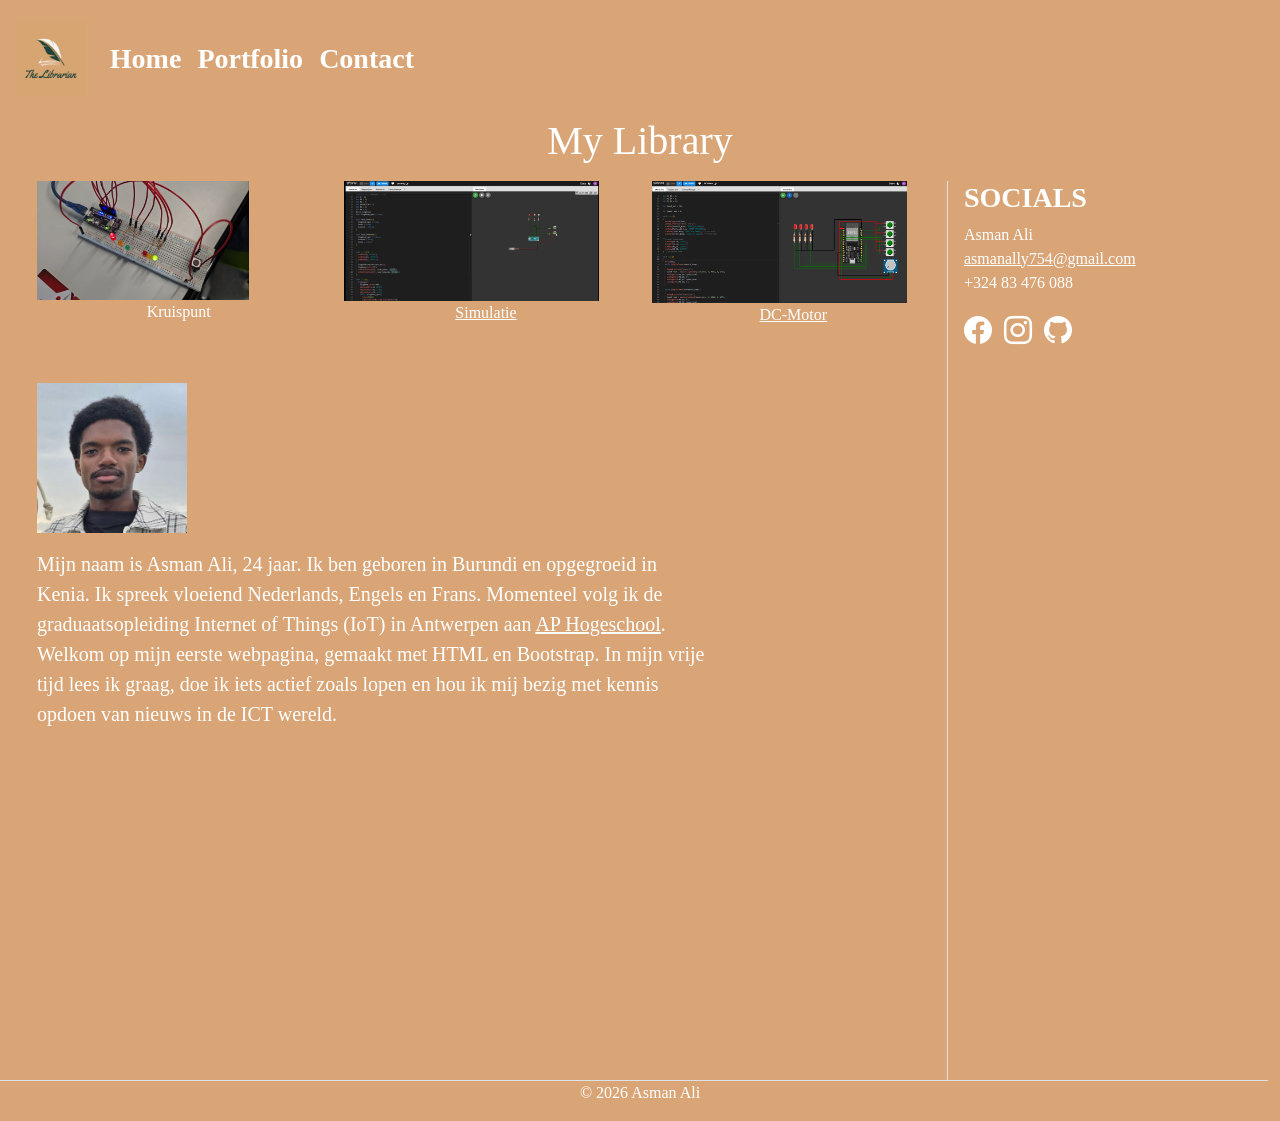
<file: index.html>
<!DOCTYPE html>
<html lang="nl-BE">

<head>
  <meta charset="UTF-8">
  <meta name="viewport" content="width=device-width, initial-scale=1.0">
  <title>Home</title>
  <!-- resetten van browsers -->
  <link rel="stylesheet" href="css/reset.css">
  <!-- Bootstrap CSS -->
  <link href="https://cdn.jsdelivr.net/npm/bootstrap@5.3.3/dist/css/bootstrap.min.css" rel="stylesheet"
    integrity="sha384-QWTKZyjpPEjISv5WaRU9OFeRpok6YctnYmDr5pNlyT2bRjXh0JMhjY6hW+ALEwIH" crossorigin="anonymous">
  <!-- Bootstrap CSS icons: https://icons.getbootstrap.com/#usage -->
  <link rel="stylesheet" href="https://cdn.jsdelivr.net/npm/bootstrap-icons@1.11.3/font/bootstrap-icons.min.css">
  <!-- JavaScript: Bootstrap Bundle with Popper -->
  <script src="https://cdn.jsdelivr.net/npm/bootstrap@5.3.3/dist/js/bootstrap.bundle.min.js"
    integrity="sha384-YvpcrYf0tY3lHB60NNkmXc5s9fDVZLESaAA55NDzOxhy9GkcIdslK1eN7N6jIeHz" crossorigin="anonymous" defer>
    </script>
  <!-- eigen geschreven css -->
  <link rel="stylesheet" href="css/style.css">

  <!-- JavaScript bestanden -->
   <script src="/assets/js/script.js" defer></script>

</head>
<body>
    <header>
        <nav class="navbar navbar-expand-md container-fluid p-3">
            <a class="navbar-brand " href="index.html"><img src="assets/images/TheLibrarian.png" alt="The Librarian" width="75" height="75"></a>
          <button class="navbar-toggler" type="button" data-bs-toggle="collapse" data-bs-target="#navbarSupportedContent"
            aria-controls="navbarSupportedContent" aria-expanded="false"    aria-label="Toggle navigation">
            <span class="navbar-toggler-icon"></span>
          </button>
          <section class="navbar-collapse collapse" id="navbarSupportedContent">
            <ul class="navbar-nav fs-3 fw-bolder text-end">
              <li class="nav-item">
                <a class="nav-link" href="index.html">Home</a>
              </li>
              <li class="nav-item">
                <a class="nav-link" href="portfolio.html">Portfolio</a>
              </li>
              <li class="nav-item">
                <a class="nav-link" href="contact.html">Contact</a>
              </li>
            </ul>
          </section>
        </nav>
        <h1 class="text-center fs-1">My Library</h1>
    </header>
  <section class="row mt-3">
    <main class="ps-5 col-md-9 border border-top-0">
      <div class="row">
        <article class="col-md-4">
          <figure class="text-center">
            <a href="kruispunt.html"><img src="assets/images/Screen.png" href="kruispunt.html" alt="Kruispunt" width="75%"></a>
            <figcaption class="text-center">Kruispunt</figcaption>
          </figure>
        </article>
        <article class="col-md-4">
          <figure class="text-center">
            <a href="simulatie.html"><img src="assets/images/Simulatie.png" alt="Simulatie" width="90%"><figcaption>Simulatie</a></figcaption>
          </figure>
        </article>
        <article class="col-md-4">
          <figure class="text-center">
            <a href="dc-motor.html"><img src="assets/images/DC-Motor.png" alt="DC-Motor" width="90%"><figcaption>DC-Motor</a></figcaption>
          </figure>
        </article>
      </div>
      <p><br></p>
      <figure class="col-lg-3 col-md-6">
              <img src="assets/images/Foto.jpg" alt="Asman Ali" width="150" height="150">
            </figure>
            <article class="col-lg-9 col-md-6 fs-5">
            <p>Mijn naam is Asman Ali, 24 jaar. Ik ben geboren in Burundi en opgegroeid in Kenia. Ik spreek vloeiend Nederlands, Engels en Frans. Momenteel volg ik de graduaatsopleiding Internet of Things (IoT) in Antwerpen aan <a href="https://www.ap.be/">AP Hogeschool</a>. Welkom op mijn eerste webpagina, gemaakt met HTML en Bootstrap. In mijn vrije tijd lees ik graag, doe ik iets actief zoals lopen en hou ik mij bezig met kennis opdoen van nieuws in de ICT wereld.</p>
          </article>
    </main>
    <aside class="col-md-3 border-bottom ps-3">
      <h2 class="text-uppercase fw-bolder fs-3">Socials</h2>
      <p>Asman Ali<br>
      <a href="mailto:asman.ali@student.ap.be">asmanally754@gmail.com</a><br>+324 83 476 088
      </p>
      <ul class="list-inline socials">
        <li class="list-inline-item"> 
          <a href="https://www.facebook.com/askrokodil.7" target="blank"><i class="bi bi-facebook fs-3"></i></a>
        </li>
        <li class="list-inline-item">
          <a href="https://www.instagram.com/asman_ally/" target="blank"><i class="bi bi-instagram fs-3"></i></a>
        </li>
        <li class="list-inline-item">
          <a href="https://github.com/AskrokodilMini/" target="blank"><i class="bi bi-github fs-3"></i></a>
        </li>
      </ul>
    </aside>
  </section>
  <div class="row">
    <footer class="text-center">
      <p>&copy; <span id="year"></span> Asman Ali</p>
    </footer>
  </div>   
</body>
</file>
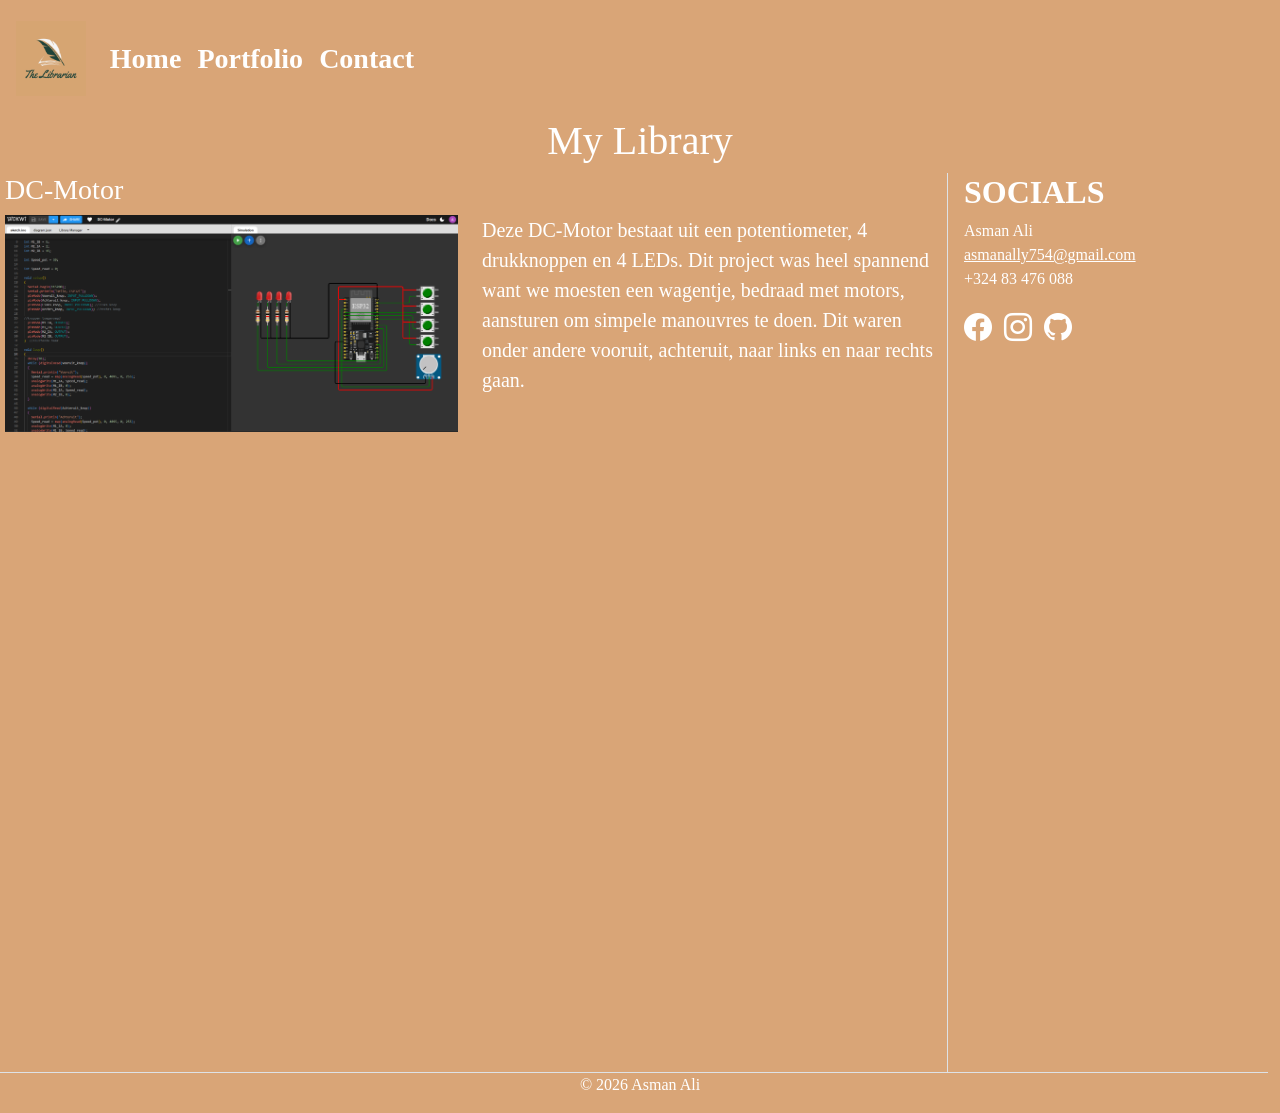
<file: dc-motor.html>
<!DOCTYPE html>
<html lang="nl-BE">

<head>
  <meta charset="UTF-8">
  <meta name="viewport" content="width=device-width, initial-scale=1.0">
  <title>DC-Motor</title>
  <!-- resetten van browsers -->
  <link rel="stylesheet" href="css/reset.css">
  <!-- Bootstrap CSS -->
  <link href="https://cdn.jsdelivr.net/npm/bootstrap@5.3.3/dist/css/bootstrap.min.css" rel="stylesheet"
    integrity="sha384-QWTKZyjpPEjISv5WaRU9OFeRpok6YctnYmDr5pNlyT2bRjXh0JMhjY6hW+ALEwIH" crossorigin="anonymous">
  <!-- Bootstrap CSS icons: https://icons.getbootstrap.com/#usage -->
  <link rel="stylesheet" href="https://cdn.jsdelivr.net/npm/bootstrap-icons@1.11.3/font/bootstrap-icons.min.css">
  <!-- JavaScript: Bootstrap Bundle with Popper -->
  <script src="https://cdn.jsdelivr.net/npm/bootstrap@5.3.3/dist/js/bootstrap.bundle.min.js"
    integrity="sha384-YvpcrYf0tY3lHB60NNkmXc5s9fDVZLESaAA55NDzOxhy9GkcIdslK1eN7N6jIeHz" crossorigin="anonymous" defer>
    </script>
  <!-- eigen geschreven css -->
  <link rel="stylesheet" href="css/style.css">

  <!-- JavaScript bestanden -->
   <script src="/assets/js/script.js" defer></script>

</head>
<body>
    <header>
        <nav class="navbar navbar-expand-md container-fluid p-3">
            <a class="navbar-brand " href="index.html"><img src="assets/images/TheLibrarian.png" alt="The Librarian" width="75" height="75"></a>
          <button class="navbar-toggler" type="button" data-bs-toggle="collapse" data-bs-target="#navbarSupportedContent"
            aria-controls="navbarSupportedContent" aria-expanded="false"    aria-label="Toggle navigation">
            <span class="navbar-toggler-icon"></span>
          </button>
          <section class="navbar-collapse collapse" id="navbarSupportedContent">
            <ul class="navbar-nav fs-3 fw-bolder text-end">
              <li class="nav-item">
                <a class="nav-link" href="index.html">Home</a>
              </li>
              <li class="nav-item">
                <a class="nav-link" href="portfolio.html">Portfolio</a>
              </li>
              <li class="nav-item">
                <a class="nav-link" href="contact.html">Contact</a>
              </li>
            </ul>
          </section>
        </nav>
        <h1 class="text-center">My Library</h1>
    </header>
      <section class="row">
    <main class="ps-3 col-md-9 border border-top-0">
     <div class="row">
        <h2 class="fs-3">DC-Motor</h2>
        <img class="col-lg-6 col-md-5" src="/assets/images/DC-Motor.png" alt="DC-Motor">
        <p class="col-lg-6 col-md-7 fs-5">
          Deze DC-Motor bestaat uit een potentiometer, 4 drukknoppen en 4 LEDs. Dit project was heel spannend want we moesten een wagentje, bedraad met motors, aansturen om simpele manouvres te doen. Dit waren onder andere vooruit, achteruit, naar links en naar rechts gaan.
        </p>
    </div>
    </main>
    <aside class="col-md-3 border-bottom ps-3">
      <h2 class="text-uppercase fw-bolder">Socials</h2>
      <p>Asman Ali<br>
      <a href="mailto:asman.ali@student.ap.be">asmanally754@gmail.com</a><br>+324 83 476 088
      </p>
      <ul class="list-inline socials">
        <li class="list-inline-item"> 
          <a href="https://www.facebook.com/askrokodil.7" target="blank"><i class="bi bi-facebook fs-3"></i></a>
        </li>
        <li class="list-inline-item">
          <a href="https://www.instagram.com/asman_ally/" target="blank"><i class="bi bi-instagram fs-3"></i></a>
        </li>
        <li class="list-inline-item">
          <a href="https://github.com/AskrokodilMini/" target="blank"><i class="bi bi-github fs-3"></i></a>
        </li>
      </ul>
    </aside>
  </section>
  <div class="row">
    <footer class="text-center">
      <p>&copy; <span id="year"></span> Asman Ali</p>
    </footer>
  </div>      
</body>
</file>
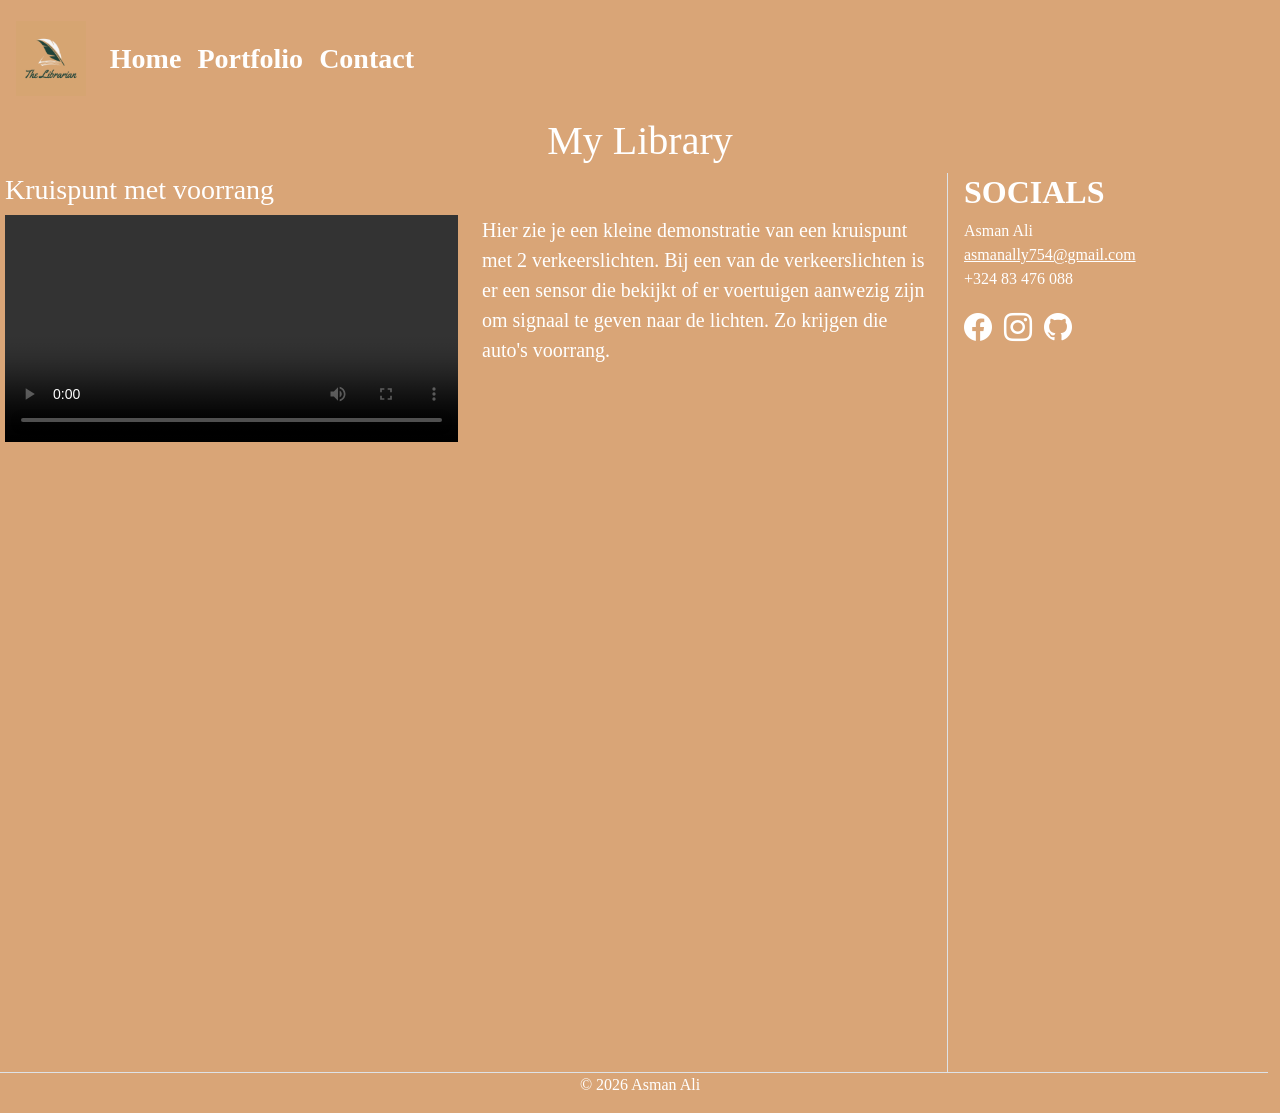
<file: kruispunt.html>
<!DOCTYPE html>
<html lang="nl-BE">

<head>
  <meta charset="UTF-8">
  <meta name="viewport" content="width=device-width, initial-scale=1.0">
  <title>Kruispunt</title>
  <!-- resetten van browsers -->
  <link rel="stylesheet" href="css/reset.css">
  <!-- Bootstrap CSS -->
  <link href="https://cdn.jsdelivr.net/npm/bootstrap@5.3.3/dist/css/bootstrap.min.css" rel="stylesheet"
    integrity="sha384-QWTKZyjpPEjISv5WaRU9OFeRpok6YctnYmDr5pNlyT2bRjXh0JMhjY6hW+ALEwIH" crossorigin="anonymous">
  <!-- Bootstrap CSS icons: https://icons.getbootstrap.com/#usage -->
  <link rel="stylesheet" href="https://cdn.jsdelivr.net/npm/bootstrap-icons@1.11.3/font/bootstrap-icons.min.css">
  <!-- JavaScript: Bootstrap Bundle with Popper -->
  <script src="https://cdn.jsdelivr.net/npm/bootstrap@5.3.3/dist/js/bootstrap.bundle.min.js"
    integrity="sha384-YvpcrYf0tY3lHB60NNkmXc5s9fDVZLESaAA55NDzOxhy9GkcIdslK1eN7N6jIeHz" crossorigin="anonymous" defer>
    </script>
  <!-- eigen geschreven css -->
  <link rel="stylesheet" href="css/style.css">

  <!-- JavaScript bestanden -->
   <script src="/assets/js/script.js" defer></script>
   
</head>
<body>
    <header>
        <nav class="navbar navbar-expand-md container-fluid p-3">
            <a class="navbar-brand " href="index.html"><img src="assets/images/TheLibrarian.png" alt="The Librarian" width="75" height="75"></a>
          <button class="navbar-toggler" type="button" data-bs-toggle="collapse" data-bs-target="#navbarSupportedContent"
            aria-controls="navbarSupportedContent" aria-expanded="false"    aria-label="Toggle navigation">
            <span class="navbar-toggler-icon"></span>
          </button>
          <section class="navbar-collapse collapse" id="navbarSupportedContent">
            <ul class="navbar-nav fs-3 fw-bolder text-end">
              <li class="nav-item">
                <a class="nav-link" href="index.html">Home</a>
              </li>
              <li class="nav-item">
                <a class="nav-link" href="portfolio.html">Portfolio</a>
              </li>
              <li class="nav-item">
                <a class="nav-link" href="contact.html">Contact</a>
              </li>
            </ul>
          </section>
        </nav>
        <h1 class="text-center">My Library</h1>
    </header>
  <section class="row">
    <main class="ps-3 col-md-9 border border-top-0">
      <div class="row">
        <h2 class="fs-3">Kruispunt met voorrang</h2>
        <video class="col-lg-6 col-md-5" controls width="100%">
          <source src="assets/20260227_144729_default.mp4" type="video/mp4">
          <source src="assets/20260227_144729_default.ogg" type="video.ogg">
        </video>
        <p class="col-lg-6 col-md-7 fs-5">
          Hier zie je een kleine demonstratie van een kruispunt met 2 verkeerslichten. Bij een van de verkeerslichten is er een sensor die bekijkt of er voertuigen aanwezig zijn om signaal te geven naar de lichten. Zo krijgen die auto's voorrang.
        </p>
    </div>
    </main>
    <aside class="col-md-3 border-bottom ps-3">
      <h2 class="text-uppercase fw-bolder">Socials</h2>
      <p>Asman Ali<br>
      <a href="mailto:asman.ali@student.ap.be">asmanally754@gmail.com</a><br>+324 83 476 088
      </p>
      <ul class="list-inline socials">
        <li class="list-inline-item"> 
          <a href="https://www.facebook.com/askrokodil.7" target="blank"><i class="bi bi-facebook fs-3"></i></a>
        </li>
        <li class="list-inline-item">
          <a href="https://www.instagram.com/asman_ally/" target="blank"><i class="bi bi-instagram fs-3"></i></a>
        </li>
        <li class="list-inline-item">
          <a href="https://github.com/AskrokodilMini/" target="blank"><i class="bi bi-github fs-3"></i></a>
        </li>
      </ul>
    </aside>
  </section>
  <div class="row">
    <footer class="text-center">
      <p>&copy; <span id="year"></span> Asman Ali</p>
    </footer>
  </div>  
</body>
</file>
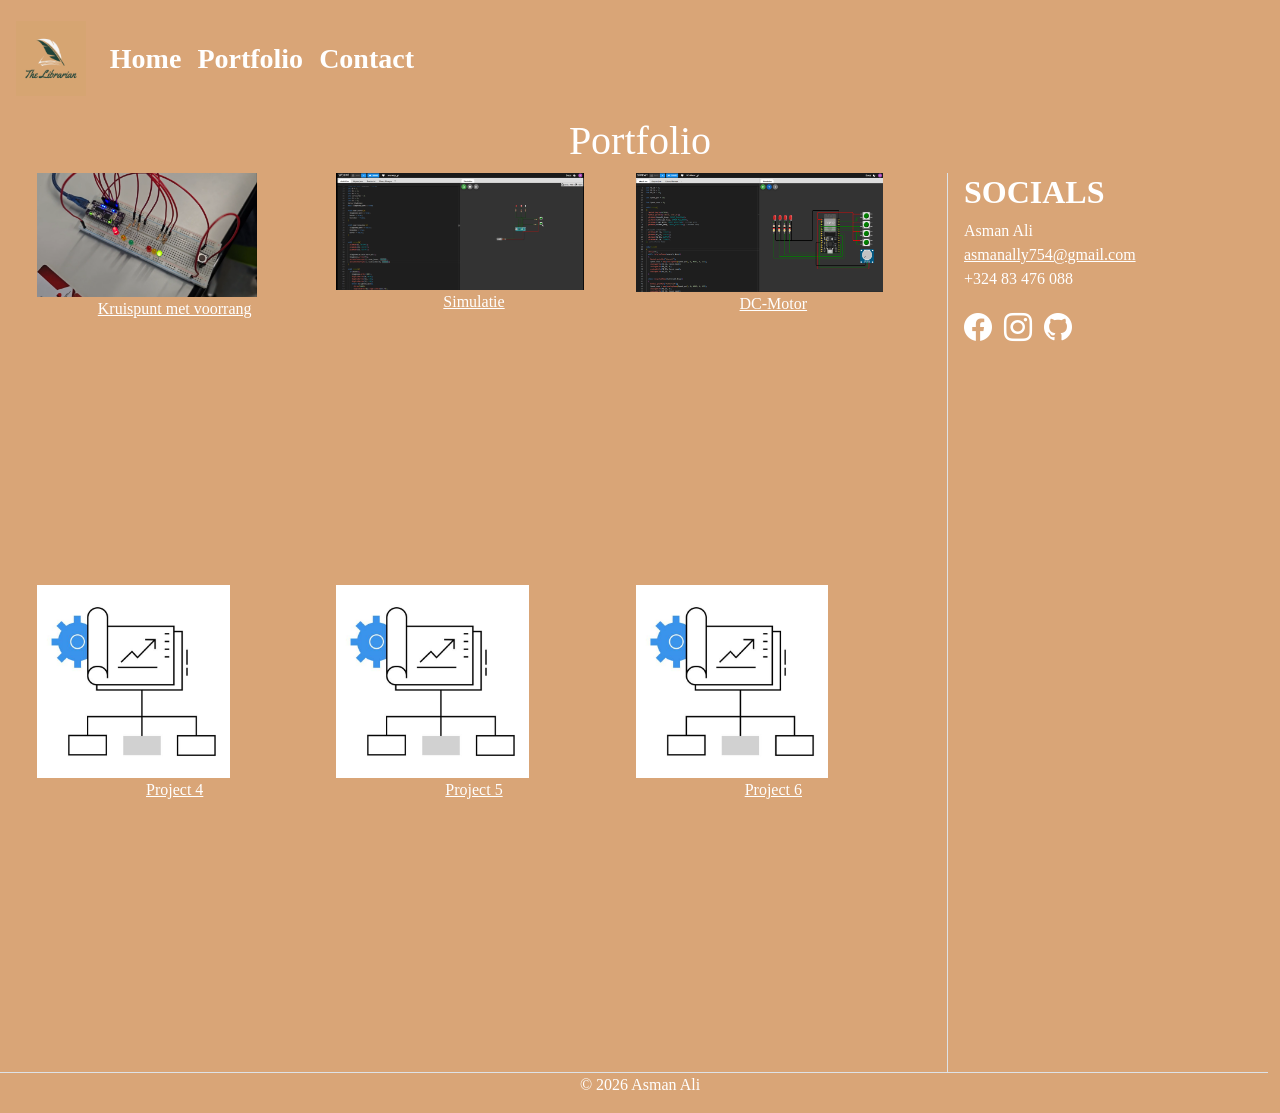
<file: portfolio.html>
<!DOCTYPE html>
<html lang="nl-BE">

<head>
  <meta charset="UTF-8">
  <meta name="viewport" content="width=device-width, initial-scale=1.0">
  <title>Portfolio</title>
  <!-- resetten van browsers -->
  <link rel="stylesheet" href="css/reset.css">
  <!-- Bootstrap CSS -->
  <link href="https://cdn.jsdelivr.net/npm/bootstrap@5.3.3/dist/css/bootstrap.min.css" rel="stylesheet"
    integrity="sha384-QWTKZyjpPEjISv5WaRU9OFeRpok6YctnYmDr5pNlyT2bRjXh0JMhjY6hW+ALEwIH" crossorigin="anonymous">
  <!-- Bootstrap CSS icons: https://icons.getbootstrap.com/#usage -->
  <link rel="stylesheet" href="https://cdn.jsdelivr.net/npm/bootstrap-icons@1.11.3/font/bootstrap-icons.min.css">
  <!-- JavaScript: Bootstrap Bundle with Popper -->
  <script src="https://cdn.jsdelivr.net/npm/bootstrap@5.3.3/dist/js/bootstrap.bundle.min.js"
    integrity="sha384-YvpcrYf0tY3lHB60NNkmXc5s9fDVZLESaAA55NDzOxhy9GkcIdslK1eN7N6jIeHz" crossorigin="anonymous" defer>
    </script>
  <!-- eigen geschreven css -->
  <link rel="stylesheet" href="css/style.css">

  <!-- JavaScript bestanden -->
   <script src="/assets/js/script.js" defer></script>
   
</head>
<body>
  <header>
    <nav class="navbar navbar-expand-md container-fluid p-3">
        <a class="navbar-brand" href="index.html"><img src="assets/images/TheLibrarian.png" alt="The Librarian" width="75" height="75"></a>
      <button class="navbar-toggler" type="button" data-bs-toggle="collapse" data-bs-target="#navbarSupportedContent"
        aria-controls="navbarSupportedContent" aria-expanded="false"    aria-label="Toggle navigation">
        <span class="navbar-toggler-icon"></span>
      </button>
      <section class="navbar-collapse collapse" id="navbarSupportedContent">
        <ul class="navbar-nav fs-3 fw-bolder text-end">
          <li class="nav-item">
            <a class="nav-link" href="index.html">Home</a>
          </li>
          <li class="nav-item">
            <a class="nav-link" href="portfolio.html">Portfolio</a>
          </li>
          <li class="nav-item">
            <a class="nav-link" href="contact.html">Contact</a>
          </li>
        </ul>
      </section>
    </nav>
    <h1 class="text-center">Portfolio</h1>
  </header>
  <section class="row">
    <main class="col-md-9 ps-5 border border-top-0">
      <section class="row mb-2 text-center">
        <article class="col-lg-4 col-md-6"><a href="kruispunt.html"><img src="assets/images/Screen.png" alt="Project 1" width="80%">Kruispunt met voorrang</a></article>
        <figure class="col-lg-4 col-md-6">
          <a href="simulatie.html"><img src="assets/images/Simulatie.png" alt="Simulatie" width="90%"><figcaption>Simulatie</a></figcaption>
        </figure>
        <figure class="col-lg-4 col-md-6">
          <a href="dc-motor.html"><img src="assets/images/DC-Motor.png" alt="DC-Motor" width="90%"><figcaption>DC-Motor</a></figcaption>
        </figure>
        <figure class="col-lg-4 col-md-6">
          <a href="project.html"><img src="assets/images/project.jpg" alt="Project 4" width="70%">
          <figcaption>Project 4</a></figcaption>
        </figure>
        <figure class="col-lg-4 col-md-6">
          <a href="project.html"><img src="assets/images/project.jpg" alt="Project 5" width="70%">
          <figcaption>Project 5</a></figcaption>
        </figure>
        <figure class="col-lg-4 col-md-6">
          <a href="project.html"><img src="assets/images/project.jpg" alt="Project 6" width="70%">
          <figcaption>Project 6</a></figcaption>
        </figure>
      </section>
    </main>
    <aside class="col-md-3 border-bottom ps-3">
      <h2 class="text-uppercase fw-bolder">Socials</h2>
      <p>Asman Ali<br>
      <a href="mailto:asman.ali@student.ap.be">asmanally754@gmail.com</a><br>+324 83 476 088
      </p>
      <ul class="list-inline socials">
        <li class="list-inline-item"> 
          <a href="https://www.facebook.com/askrokodil.7" target="blank"><i class="bi bi-facebook fs-3"></i></a>
        </li>
        <li class="list-inline-item">
          <a href="https://www.instagram.com/asman_ally/" target="blank"><i class="bi bi-instagram fs-3"></i></a>
        </li>
        <li class="list-inline-item">
          <a href="https://github.com/AskrokodilMini/" target="blank"><i class="bi bi-github fs-3"></i></a>
        </li>
      </ul>
    </aside>
  </section>
  <div class="row">
    <footer class="text-center">
      <p>&copy; <span id="year"></span> Asman Ali</p>
    </footer>
  </div>     
</body>
</file>
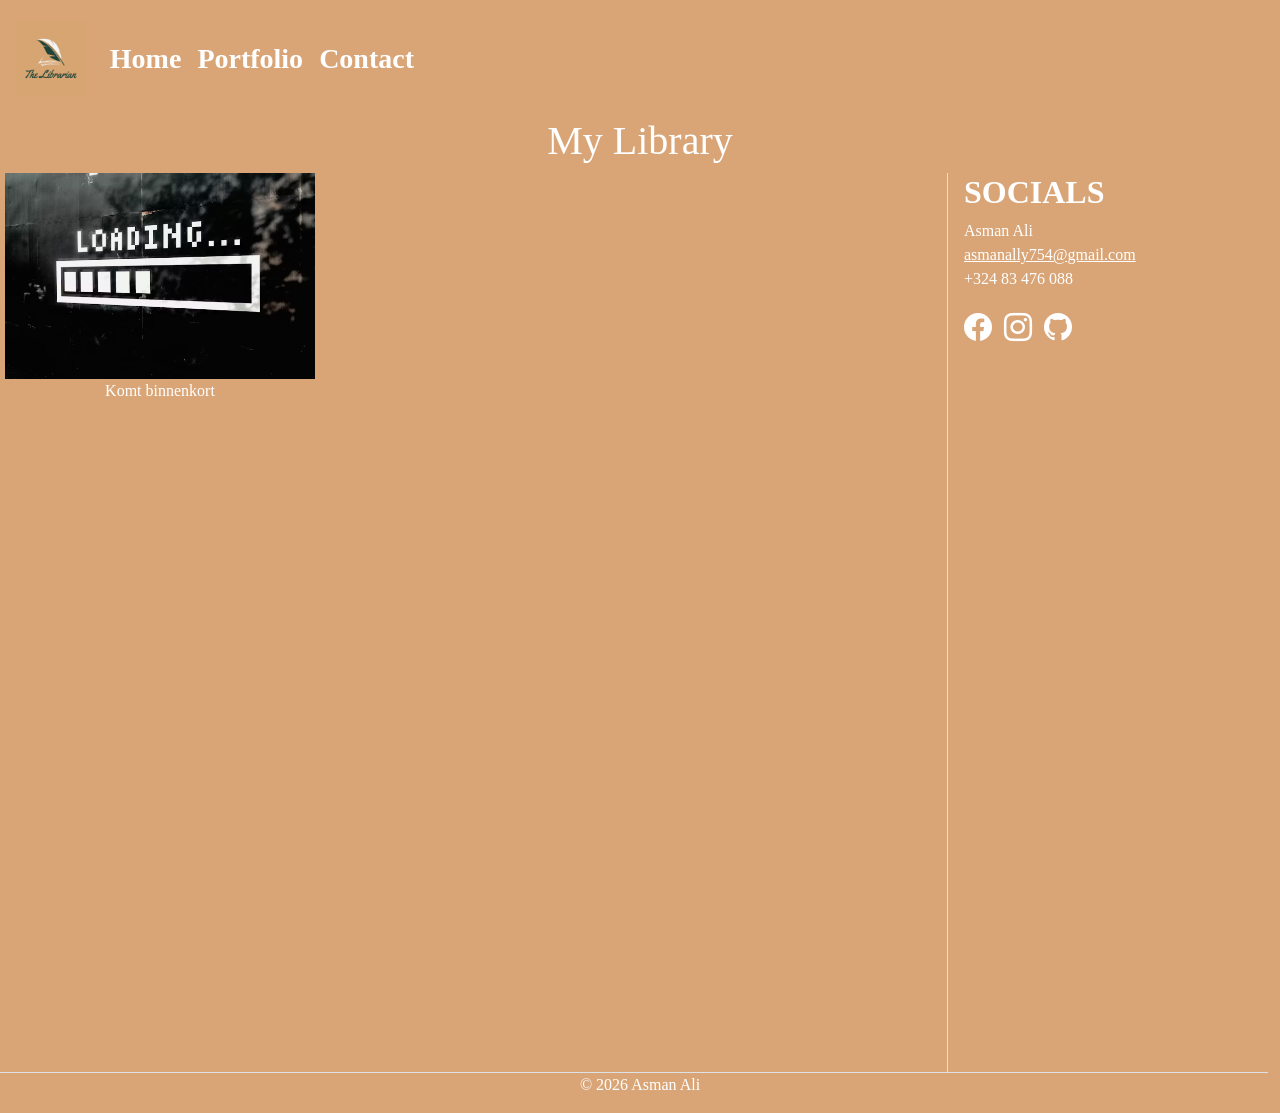
<file: project.html>
<!DOCTYPE html>
<html lang="nl-BE">

<head>
  <meta charset="UTF-8">
  <meta name="viewport" content="width=device-width, initial-scale=1.0">
  <title>Project</title>
  <!-- resetten van browsers -->
  <link rel="stylesheet" href="css/reset.css">
  <!-- Bootstrap CSS -->
  <link href="https://cdn.jsdelivr.net/npm/bootstrap@5.3.3/dist/css/bootstrap.min.css" rel="stylesheet"
    integrity="sha384-QWTKZyjpPEjISv5WaRU9OFeRpok6YctnYmDr5pNlyT2bRjXh0JMhjY6hW+ALEwIH" crossorigin="anonymous">
  <!-- Bootstrap CSS icons: https://icons.getbootstrap.com/#usage -->
  <link rel="stylesheet" href="https://cdn.jsdelivr.net/npm/bootstrap-icons@1.11.3/font/bootstrap-icons.min.css">
  <!-- JavaScript: Bootstrap Bundle with Popper -->
  <script src="https://cdn.jsdelivr.net/npm/bootstrap@5.3.3/dist/js/bootstrap.bundle.min.js"
    integrity="sha384-YvpcrYf0tY3lHB60NNkmXc5s9fDVZLESaAA55NDzOxhy9GkcIdslK1eN7N6jIeHz" crossorigin="anonymous" defer>
    </script>
  <!-- eigen geschreven css -->
  <link rel="stylesheet" href="css/style.css">

  <!-- JavaScript bestanden -->
   <script src="/assets/js/script.js" defer></script>
   
</head>
  <header>
    <nav class="navbar navbar-expand-md container-fluid p-3">
      <a class="navbar-brand " href="index.html"><img src="assets/images/TheLibrarian.png" alt="The Librarian" width="75" height="75"></a>
        <button class="navbar-toggler" type="button" data-bs-toggle="collapse" data-bs-target="#navbarSupportedContent"
          aria-controls="navbarSupportedContent" aria-expanded="false"    aria-label="Toggle navigation">
          <span class="navbar-toggler-icon"></span>
        </button>
      <section class="navbar-collapse collapse" id="navbarSupportedContent">
        <ul class="navbar-nav fs-3 fw-bolder text-end">
          <li class="nav-item">
            <a class="nav-link" href="index.html">Home</a>
          </li>
          <li class="nav-item">
            <a class="nav-link" href="portfolio.html">Portfolio</a>
          </li>
          <li class="nav-item">
            <a class="nav-link" href="contact.html">Contact</a>
          </li>
        </ul>
      </section>
    </nav>
    <h1 class="text-center">My Library</h1>
  </header>
  <section class="row">
    <main class="ps-3 col-md-9 border border-top-0">
      <figure class="col-lg-4 col-md-6 text-center">
        <img src="assets/images/coming-soon.jpg" alt="Coming Soon" width="100%"><figcaption>Komt binnenkort</figcaption>
      </figure>
    </main>
    <aside class="col-md-3 border-bottom ps-3">
      <h2 class="text-uppercase fw-bolder">Socials</h2>
      <p>Asman Ali<br>
      <a href="mailto:asman.ali@student.ap.be">asmanally754@gmail.com</a><br>+324 83 476 088
      </p>
      <ul class="list-inline socials">
        <li class="list-inline-item"> 
          <a href="https://www.facebook.com/askrokodil.7" target="blank"><i class="bi bi-facebook fs-3"></i></a>
        </li>
        <li class="list-inline-item">
          <a href="https://www.instagram.com/asman_ally/" target="blank"><i class="bi bi-instagram fs-3"></i></a>
        </li>
        <li class="list-inline-item">
          <a href="https://github.com/AskrokodilMini/" target="blank"><i class="bi bi-github fs-3"></i></a>
        </li>
      </ul>
    </aside>
  </section>
  <div class="row">
    <footer class="text-center">
      <p>&copy; <span id="year"></span> Asman Ali</p>
    </footer>
  </div>     
</body>
</file>
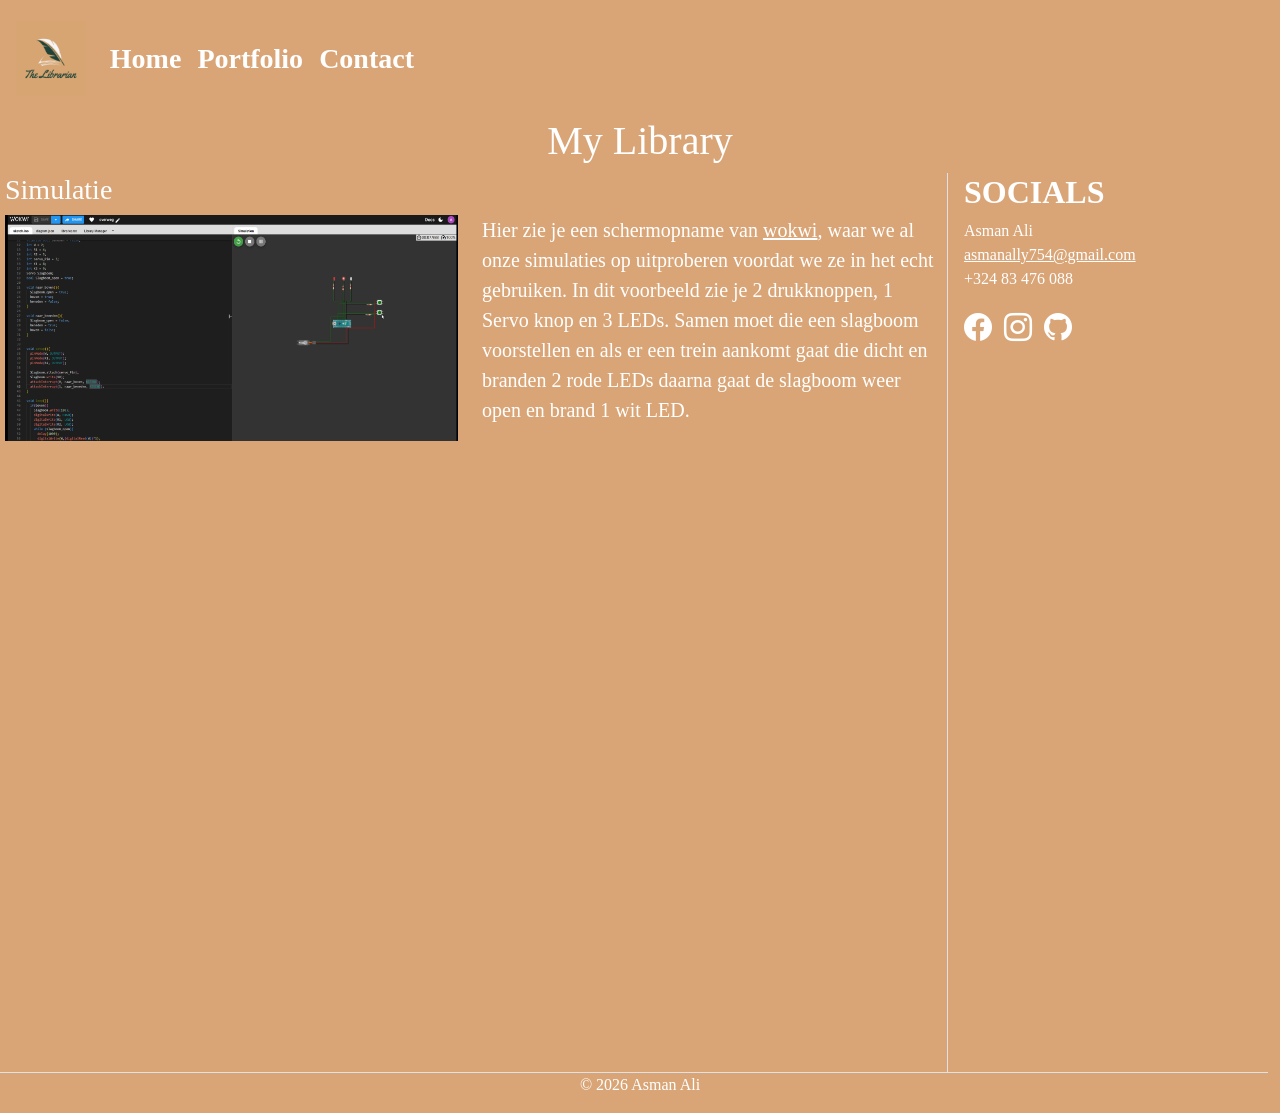
<file: simulatie.html>
<!DOCTYPE html>
<html lang="nl-BE">

<head>
  <meta charset="UTF-8">
  <meta name="viewport" content="width=device-width, initial-scale=1.0">
  <title>Simulatie</title>
  <!-- resetten van browsers -->
  <link rel="stylesheet" href="css/reset.css">
  <!-- Bootstrap CSS -->
  <link href="https://cdn.jsdelivr.net/npm/bootstrap@5.3.3/dist/css/bootstrap.min.css" rel="stylesheet"
    integrity="sha384-QWTKZyjpPEjISv5WaRU9OFeRpok6YctnYmDr5pNlyT2bRjXh0JMhjY6hW+ALEwIH" crossorigin="anonymous">
  <!-- Bootstrap CSS icons: https://icons.getbootstrap.com/#usage -->
  <link rel="stylesheet" href="https://cdn.jsdelivr.net/npm/bootstrap-icons@1.11.3/font/bootstrap-icons.min.css">
  <!-- JavaScript: Bootstrap Bundle with Popper -->
  <script src="https://cdn.jsdelivr.net/npm/bootstrap@5.3.3/dist/js/bootstrap.bundle.min.js"
    integrity="sha384-YvpcrYf0tY3lHB60NNkmXc5s9fDVZLESaAA55NDzOxhy9GkcIdslK1eN7N6jIeHz" crossorigin="anonymous" defer>
    </script>
  <!-- eigen geschreven css -->
  <link rel="stylesheet" href="css/style.css">

  <!-- JavaScript bestanden -->
   <script src="/assets/js/script.js" defer></script>

</head>
<body>
    <header>
        <nav class="navbar navbar-expand-md container-fluid p-3">
            <a class="navbar-brand " href="index.html"><img src="assets/images/TheLibrarian.png" alt="The Librarian" width="75" height="75"></a>
          <button class="navbar-toggler" type="button" data-bs-toggle="collapse" data-bs-target="#navbarSupportedContent"
            aria-controls="navbarSupportedContent" aria-expanded="false"    aria-label="Toggle navigation">
            <span class="navbar-toggler-icon"></span>
          </button>
          <section class="navbar-collapse collapse" id="navbarSupportedContent">
            <ul class="navbar-nav fs-3 fw-bolder text-end">
              <li class="nav-item">
                <a class="nav-link" href="index.html">Home</a>
              </li>
              <li class="nav-item">
                <a class="nav-link" href="portfolio.html">Portfolio</a>
              </li>
              <li class="nav-item">
                <a class="nav-link" href="contact.html">Contact</a>
              </li>
            </ul>
          </section>
        </nav>
        <h1 class="text-center">My Library</h1>
    </header>
      <section class="row">
    <main class="ps-3 col-md-9 border border-top-0">
      <div class="row">
        <h2 class="fs-3">Simulatie</h2>
        <img class="col-lg-6 col-md-5" src="/assets/images/Simulatie.png" alt="Simulatie">
        <p class="col-lg-6 col-md-7 fs-5">
          Hier zie je een schermopname van <a href="http://wokwi.com">wokwi</a>, waar we al onze simulaties op uitproberen voordat we ze in het echt gebruiken. In dit voorbeeld zie je 2 drukknoppen, 1 Servo knop en 3 LEDs. Samen moet die een slagboom voorstellen en als er een trein aankomt gaat die dicht en branden 2 rode LEDs daarna gaat de slagboom weer open en brand 1 wit LED.
        </p>
    </div>
    </main>
    <aside class="col-md-3 border-bottom ps-3">
      <h2 class="text-uppercase fw-bolder">Socials</h2>
      <p>Asman Ali<br>
      <a href="mailto:asman.ali@student.ap.be">asmanally754@gmail.com</a><br>+324 83 476 088
      </p>
      <ul class="list-inline socials">
        <li class="list-inline-item"> 
          <a href="https://www.facebook.com/askrokodil.7" target="blank"><i class="bi bi-facebook fs-3"></i></a>
        </li>
        <li class="list-inline-item">
          <a href="https://www.instagram.com/asman_ally/" target="blank"><i class="bi bi-instagram fs-3"></i></a>
        </li>
        <li class="list-inline-item">
          <a href="https://github.com/AskrokodilMini/" target="blank"><i class="bi bi-github fs-3"></i></a>
        </li>
      </ul>
    </aside>
  </section>
  <div class="row">
    <footer class="text-center">
      <p>&copy; <span id="year"></span> Asman Ali</p>
    </footer>
  </div>      
</body>
</file>
<file: css/style.css>
html, body,section {
    text-decoration: none;
    background-color: #D9A577;
    margin: 0;
    padding: 0;
    font-family: 'Times New Roman', Times, serif;
    color: rgb(255, 255, 255);
    height: 100%;
    width: 100%;
}
.nav-link{
    color: rgb(255, 255, 255);
}
.map{ height: 250px;}


@media (min-width: 576px) {}


@media (min-width: 768px) {}


@media (min-width: 992px) {}


@media (min-width: 1200px) {}


@media (min-width: 1400px) {}
</file>
